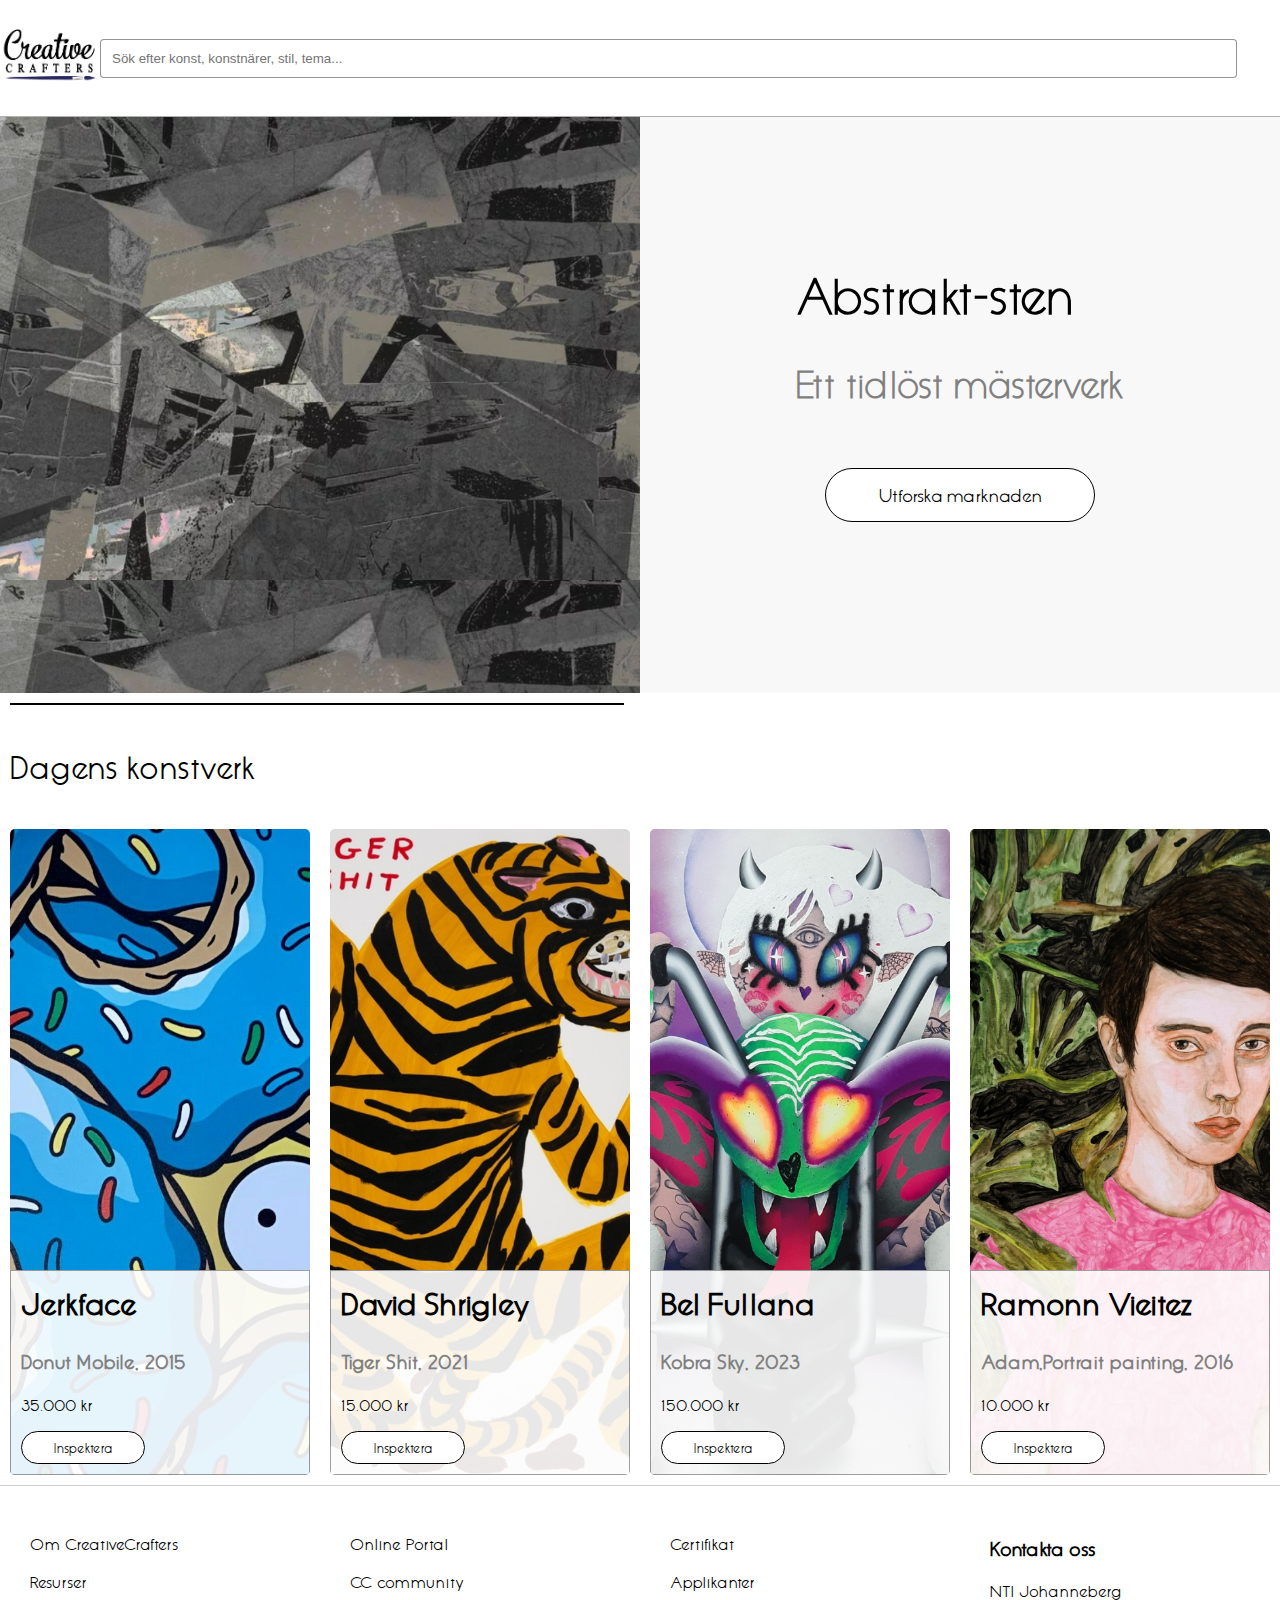
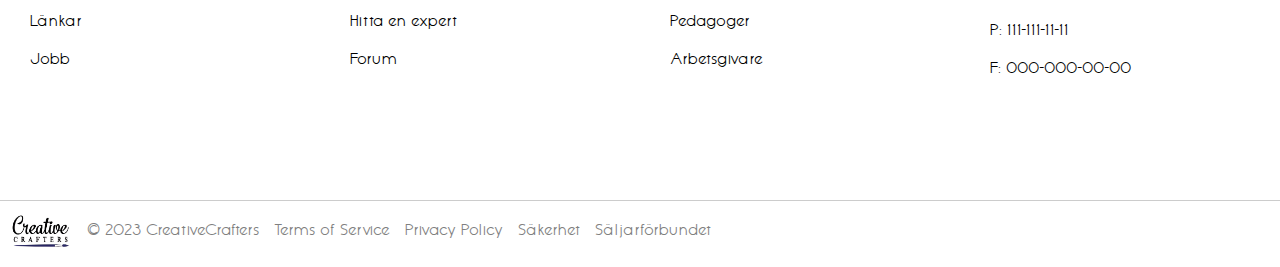
<file: index.html>
<!DOCTYPE html>
<html lang="en">

<head>
    <meta charset="UTF-8">
    <meta name="viewport" content="width=device-width, initial-scale=1.0">
    <title>CreativeCrafters</title>
    <link rel="stylesheet" href="/css/style.css">
</head>

<body>
    <div class="grid-container">
        <header>
            <a href="index.html" id="logga">
                <img src="/img/logga.png" alt="logga" style="height: 100px;">
            </a>
            <nav class="nav">
                <div class="searchbar">
                    <form>
                        <input type="text" placeholder="Sök efter konst, konstnärer, stil, tema..." size="137">
                    </form>
                </div>
                <ul class="navMenu">
                    <li><a href="" target="_blank">Köp</a></li>
                    <li><a href="" target="_blank">Sälj</a></li>
                    <li><a href="" target="_blank">Info</a></li>
                    <li><a href="/employees.html" target="_blank">Anställda</a></li>
                    <li><img src="/img/shopping_cart.png" alt="kundvagn"></li>
                </ul>
            </nav>
        </header>
        <div class="main1"></div>
        <main class="main2">
            <div class="artDisplayTitle">
                <h1>Abstrakt-sten</h1>
                <h2>Ett tidlöst mästerverk</h2>
            </div>
            <div class="button-container">
                <form action="marknad.html">
                    <button type="submit">Utforska marknaden</button>
                </form>
            </div>
        </main>
        <div class="div">
            <p>Dagens konstverk</p>
        </div>
        <section class="featured-section">
            <div class="featured-card">
                <img src="/img/featured_art1.png" alt="featured_art1">
                <div class="overlay">
                    <h2>Jerkface</h2>
                    <h3>Donut Mobile, 2015</h3>
                    <p>35.000 kr</p>
                    <button>Inspektera</button>
                </div>
            </div>
            <div class="featured-card">
                <img src="/img/featured_art2.png" alt="featured_art2">
                <div class="overlay">
                    <h2>David Shrigley</h2>
                    <h3>Tiger Shit, 2021</h3>
                    <p>15.000 kr</p>
                    <button class="">Inspektera</button>
                </div>
            </div>
            <div class="featured-card">
                <img src="/img/featured_art3.png" alt="featured_art3">
                <div class="overlay">
                    <h2>Bel Fullana</h2>
                    <h3>Kobra Sky, 2023</h3>
                    <p>150.000 kr</p>
                    <button>Inspektera</button>
                </div>
            </div>
            <div class="featured-card">
                <img src="/img/featured_art4.png" alt="featured_art4">
                <div class="overlay">
                    <h2>Ramonn Vieitez</h2>
                    <h3>Adam,Portrait painting, 2016</h3>
                    <p>10.000 kr</p>
                    <button>Inspektera</button>
                </div>
            </div>
        </section>
        <footer class="footer">
            <div class="footnotes">
                <p>Om CreativeCrafters</p>
                <p>Resurser</p>
                <p>Länkar</p>
                <p>Jobb</p>
            </div>
            <div class="footnotes">
                <p>Online Portal</p>
                <p>CC community</p>
                <p>Hitta en expert</p>
                <p>Forum</p>
            </div>
            <div class="footnotes">
                <p>Certifikat</p>
                <p>Applikanter</p>
                <p>Pedagoger</p>
                <p>Arbetsgivare</p>
            </div>
            <div class="footnotes">
                <h3>Kontakta oss</h3>
                <p>NTI Johanneberg</p>
                <p>P: 111-111-11-11</p>
                <p>F: 000-000-00-00</p>
            </div>
        </footer>
        <div class="footer-box">
            <div><img src="/img/logga.png" alt="logga"></div>
            <p>© 2023 CreativeCrafters</p>
            <p>Terms of Service</p>
            <p>Privacy Policy</p>
            <p>Säkerhet</p>
            <p>Säljarförbundet</p>
        </div>
    </div>
</body>

</html>
</file>
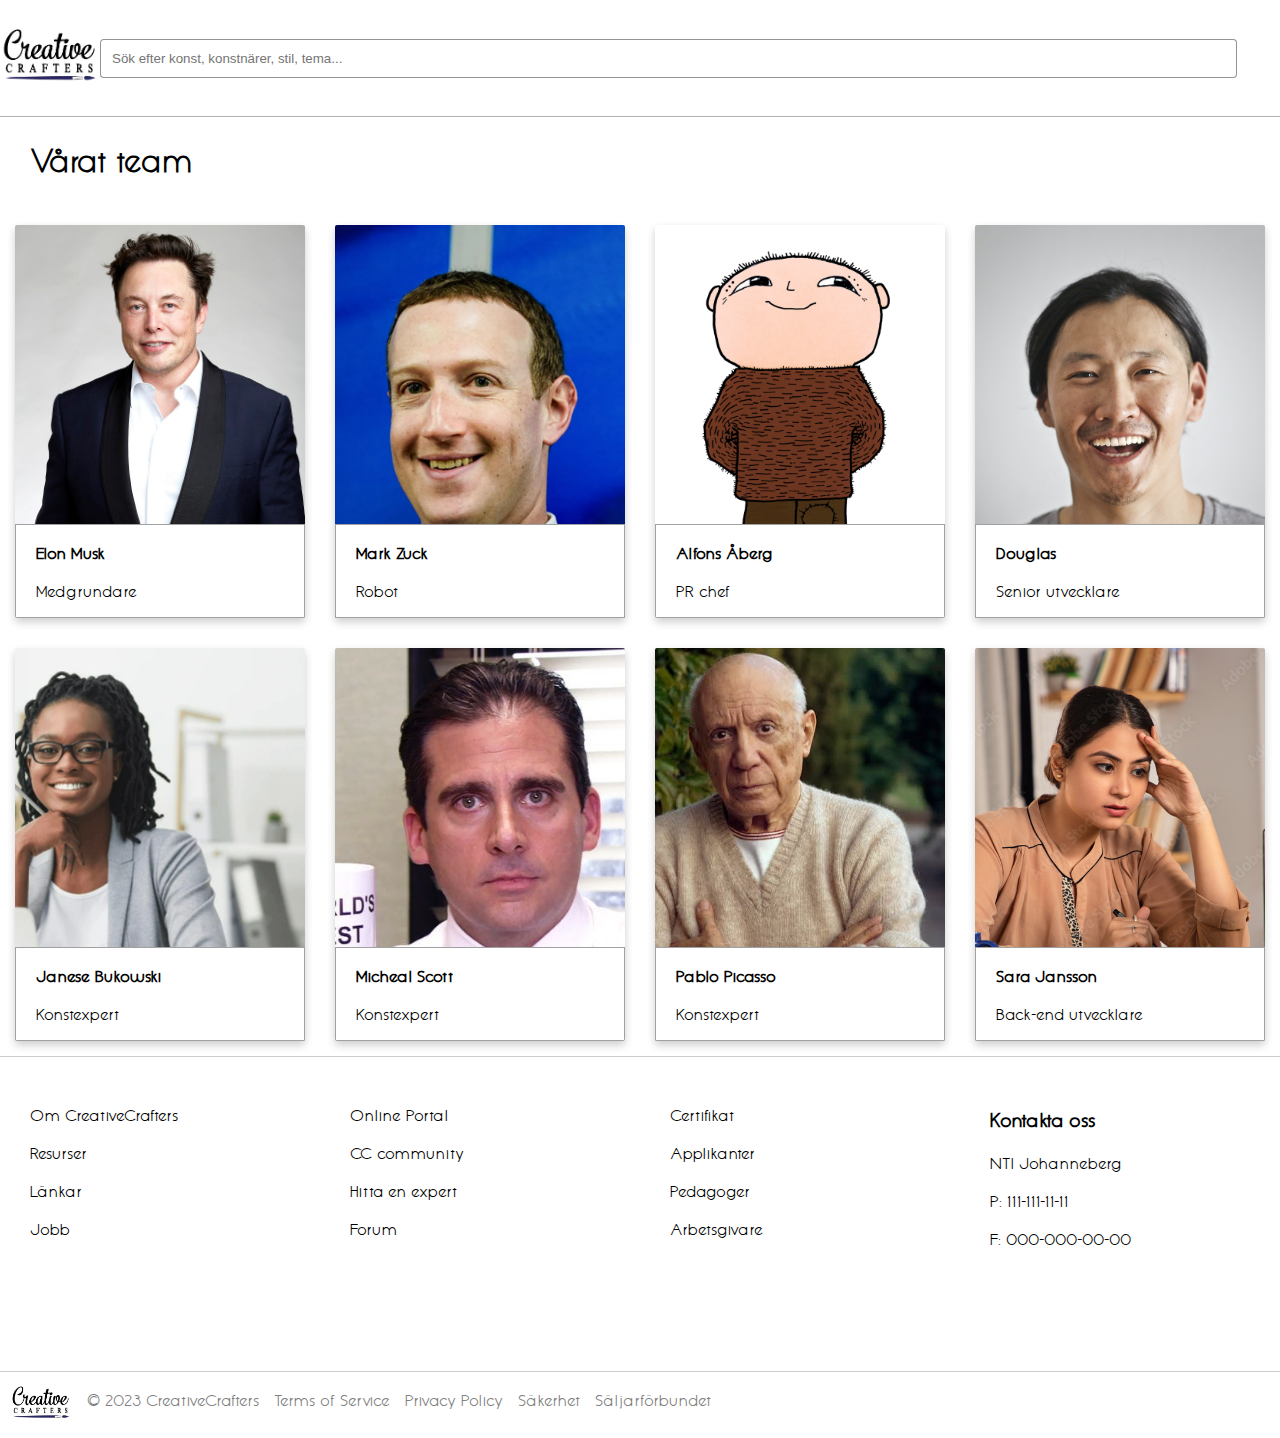
<file: employees.html>
<!DOCTYPE html>
<html lang="en">

<head>
    <meta charset="UTF-8">
    <meta name="viewport" content="width=device-width, initial-scale=1.0">
    <title>Anställda</title>
    <link rel="stylesheet" href="/css/style_cards.css">
</head>

<body>
    <div class="grid-container">
        <header>
            <a href="index.html" id="logga">
                <img src="/img/logga.png" alt="logga" style="height: 100px;">
            </a>
            <nav class="nav">
                <div class="searchbar">
                    <form>
                        <input type="text" placeholder="Sök efter konst, konstnärer, stil, tema..." size="137">
                    </form>
                </div>
                <ul class="navMenu">
                    <li><a href="" target="_blank">Köp</a></li>
                    <li><a href="" target="_blank">Sälj</a></li>
                    <li><a href="" target="_blank">Info</a></li>
                    <li><a href="" target="_blank">Anställda</a></li>
                    <li><img src="/img/shopping_cart.png" alt="kundvagn"></li>
                </ul>
            </nav>
        </header>
        <div class="title">
            <h1>Vårat team</h1>
        </div>
        <div class="card-container">
            <div class="card">
                <img src="img/elon_musk_avatar.jpg" alt="Avatar">
                <div class="card-overlay">
                    <p><b>Elon Musk</b></p>
                    <p>Medgrundare</p>
                </div>
            </div>
            <div class="card">
                <img src="img/mark_zuck_avatar.png" alt="Avatar">
                <div class="card-overlay">
                    <p><b>Mark Zuck</b></p>
                    <p>Robot</p>
                </div>
            </div>
            <div class="card">
                <img src="img/alfons_avatar.png" alt="Avatar">
                <div class="card-overlay">
                    <p><b>Alfons Åberg</b></p>
                    <p>PR chef</p>
                </div>
            </div>
            <div class="card">
                <img src="img/douglas_avatar.jpg" alt="Avatar">
                <div class="card-overlay">
                    <p><b>Douglas</b></p>
                    <p>Senior utvecklare</p>
                </div>
            </div>
        </div>

        <div class="card-container2">
            <div class="card">
                <img src="img/avatar5.png" alt="Avatar">
                <div class="card-overlay">
                    <p><b>Janese Bukowski</b></p>
                    <p>Konstexpert</p>
                </div>
            </div>
            <div class="card">
                <img src="img/micheal_scott_avatar.jpg" alt="Avatar">
                <div class="card-overlay">
                    <p><b>Micheal Scott</b></p>
                    <p>Konstexpert</p>
                </div>
            </div>
            <div class="card">
                <img src="img/pablo_picasso_avatar.jpg" alt="Avatar">
                <div class="card-overlay">
                    <p><b>Pablo Picasso</b></p>
                    <p>Konstexpert</p>
                </div>
            </div>
            <div class="card">
                <img src="img/avatar8.jpg" alt="Avatar">
                <div class="card-overlay">
                    <p><b>Sara Jansson</b></p>
                    <p>Back-end utvecklare</p>
                </div>
            </div>
        </div>

        <footer class="footer">
            <div class="footnotes">
                <p>Om CreativeCrafters</p>
                <p>Resurser</p>
                <p>Länkar</p>
                <p>Jobb</p>
            </div>
            <div class="footnotes">
                <p>Online Portal</p>
                <p>CC community</p>
                <p>Hitta en expert</p>
                <p>Forum</p>
            </div>
            <div class="footnotes">
                <p>Certifikat</p>
                <p>Applikanter</p>
                <p>Pedagoger</p>
                <p>Arbetsgivare</p>
            </div>
            <div class="footnotes">
                <h3>Kontakta oss</h3>
                <p>NTI Johanneberg</p>
                <p>P: 111-111-11-11</p>
                <p>F: 000-000-00-00</p>
            </div>
        </footer>
        <div class="footer-box">
            <div><img src="/img/logga.png" alt="logga"></div>
            <p>© 2023 CreativeCrafters</p>
            <p>Terms of Service</p>
            <p>Privacy Policy</p>
            <p>Säkerhet</p>
            <p>Säljarförbundet</p>
        </div>
    </div>
</body>

</html>
</file>
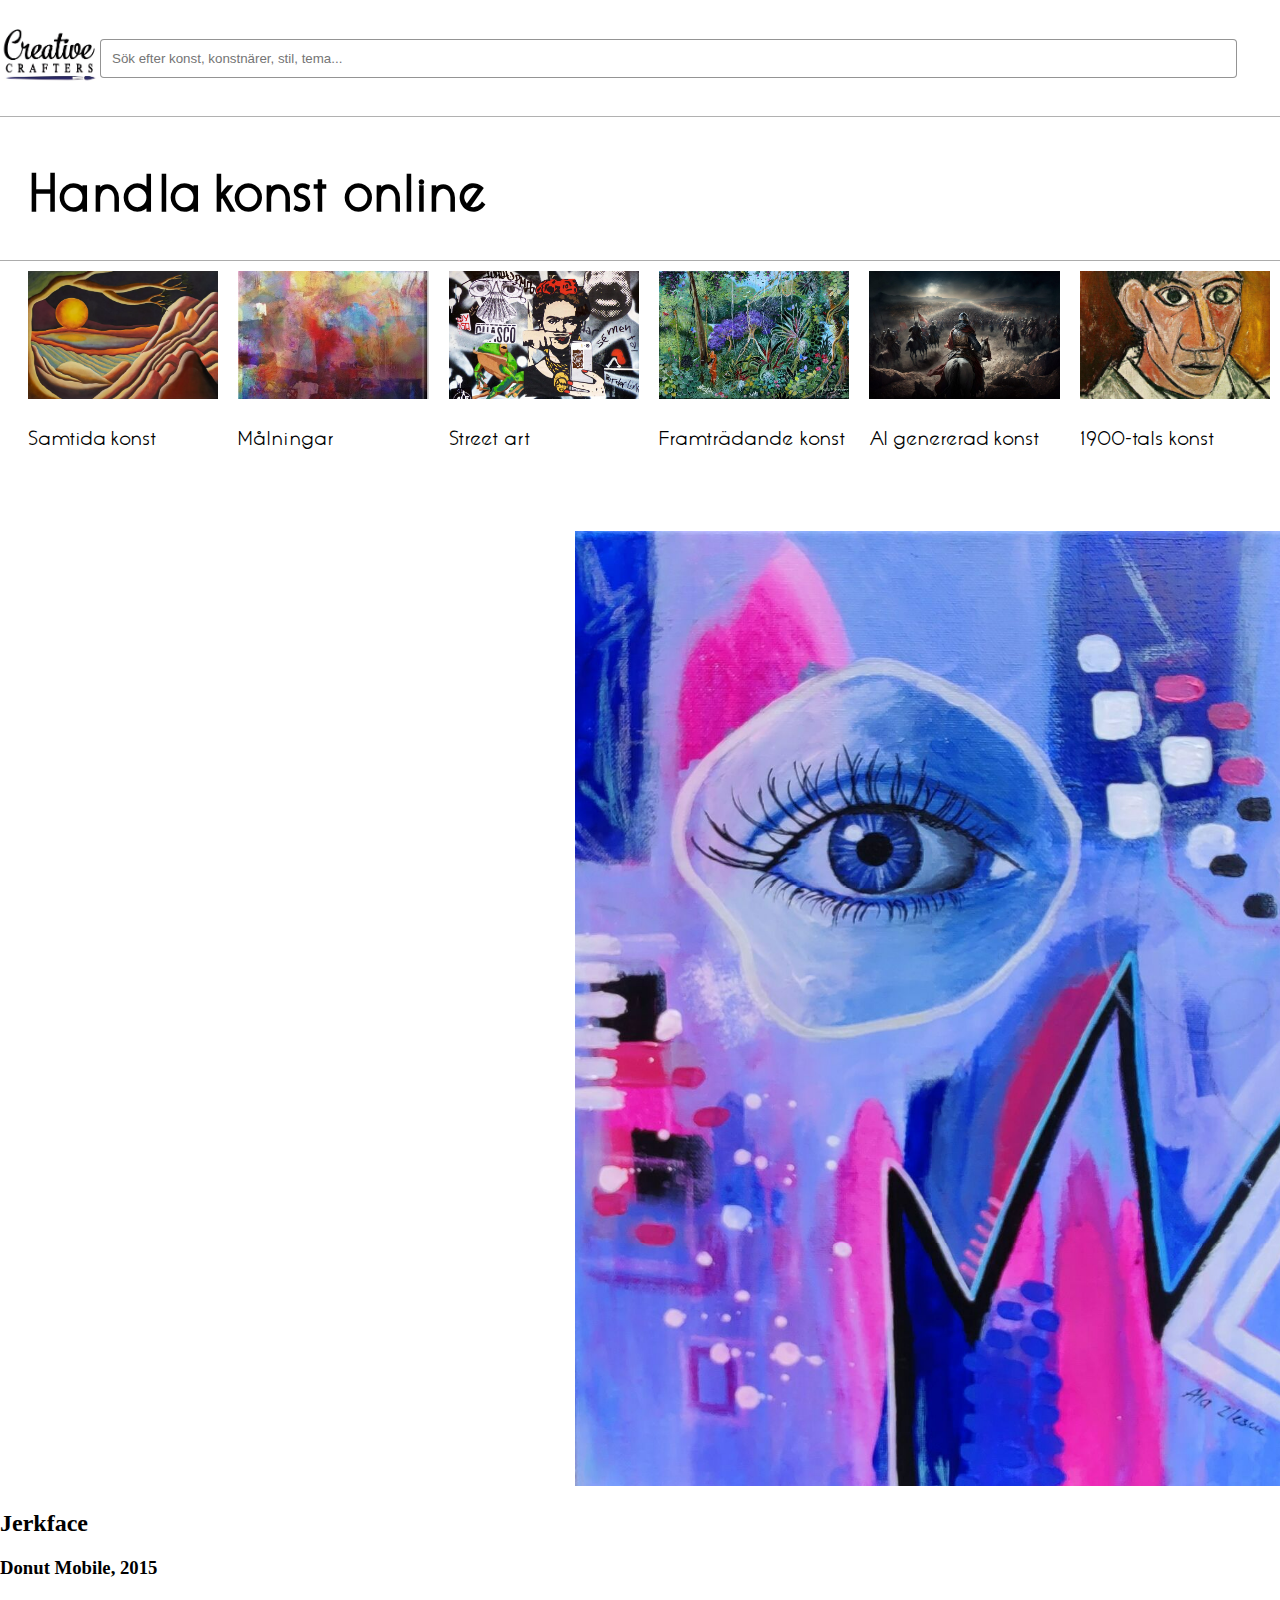
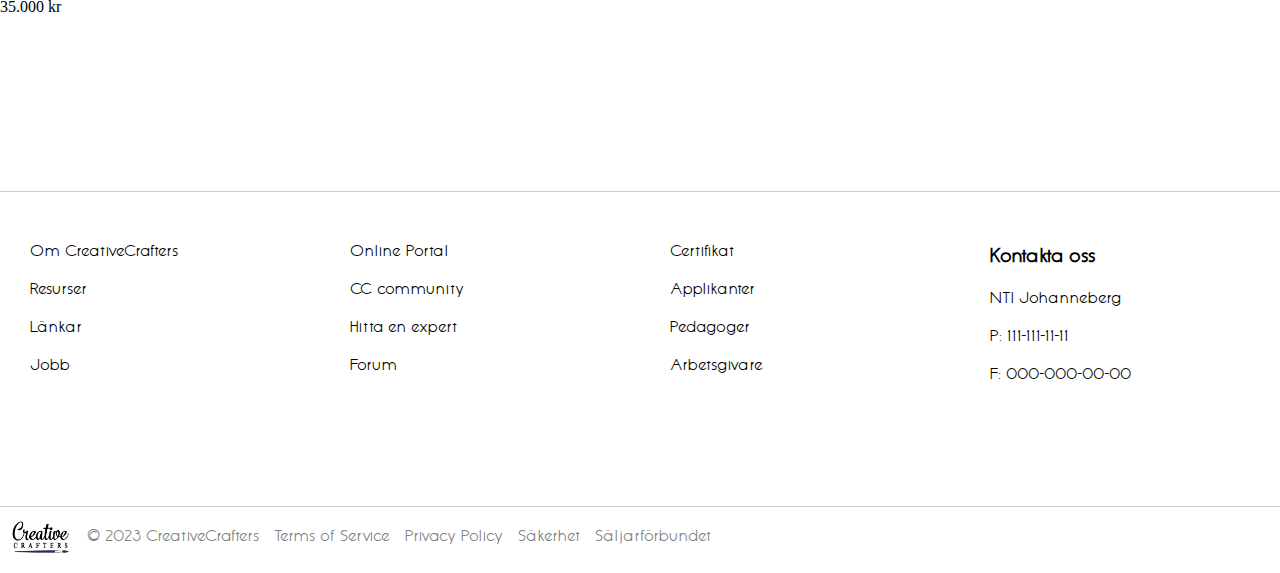
<file: marknad.html>
<!DOCTYPE html>
<html lang="en">

<head>
    <meta charset="UTF-8">
    <meta name="viewport" content="width=device-width, initial-scale=1.0">
    <title>CreativeCrafters marknad</title>
    <link rel="stylesheet" href="css/style_marknad.css">
</head>

<body>
    <div class="grid-container">
        <header>
            <a href="index.html" id="logga">
                <img src="/img/logga.png" alt="logga" style="height: 100px;">
            </a>
            <nav class="nav">
                <div class="searchbar">
                    <form>
                        <input type="text" placeholder="Sök efter konst, konstnärer, stil, tema..." size="137">
                    </form>
                </div>
                <ul class="navMenu">
                    <li><a href="" target="_blank">Köp</a></li>
                    <li><a href="" target="_blank">Sälj</a></li>
                    <li><a href="" target="_blank">Info</a></li>
                    <li><a href="/employees.html" target="_blank">Anställda</a></li>
                    <li><img src="/img/shopping_cart.png" alt="kundvagn"></li>
                </ul>
            </nav>
        </header>
        <div class="titleBox"><h1>Handla konst online</h1></div>
        <main class="boxThemes">
            <div class="theme">
                <img src="img/tema_samtida.png" alt="contemporary art">
                <div class="themeTitle"><p>Samtida konst</p></div>
            </div>
            <div class="theme">
                <img src="img/tema_målningar.jpg" alt="målningar">
                <div class="themeTitle"><p>Målningar</p></div>
            </div>
            <div class="theme">
                <img src="img/tema_street_art.jpg" alt="street-art">
                <div class="themeTitle"><p>Street art</p></div>
            </div>
            <div class="theme">
                <img src="img/tema_emerging.jpg" alt="framträdande">
                <div class="themeTitle"><p>Framträdande konst</p></div>
            </div>
            <div class="theme">
                <img src="img/ai_generated_art.jpg" alt="AI generated">
                <div class="themeTitle"><p>AI genererad konst</p></div>
            </div>
            <div class="theme">
                <img src="img/tema_1900.jpg" alt="1900tals konst">
                <div class="themeTitle"><p>1900-tals konst</p></div>
            </div>
        </main>
        <div class="boxArtworks">
            <div class="artwork">
                <img src="img/art.png" alt="artwork">
                <div class="artworkDescription">
                    <h2>Jerkface</h2>
                    <h3>Donut Mobile, 2015</h3>
                    <p>35.000 kr</p>
                </div>

            </div>
        </div>
        <footer class="footer">
            <div class="footnotes">
                <p>Om CreativeCrafters</p>
                <p>Resurser</p>
                <p>Länkar</p>
                <p>Jobb</p>
            </div>
            <div class="footnotes">
                <p>Online Portal</p>
                <p>CC community</p>
                <p>Hitta en expert</p>
                <p>Forum</p>
            </div>
            <div class="footnotes">
                <p>Certifikat</p>
                <p>Applikanter</p>
                <p>Pedagoger</p>
                <p>Arbetsgivare</p>
            </div>
            <div class="footnotes">
                <h3>Kontakta oss</h3>
                <p>NTI Johanneberg</p>
                <p>P: 111-111-11-11</p>
                <p>F: 000-000-00-00</p>
            </div>
        </footer>
        <div class="footer-box">
            <div><img src="/img/logga.png" alt="logga"></div>
            <p>© 2023 CreativeCrafters</p>
            <p>Terms of Service</p>
            <p>Privacy Policy</p>
            <p>Säkerhet</p>
            <p>Säljarförbundet</p>
        </div>
    </div>
</body>

</html>
</file>
<file: css/style.css>
.grid-container {
    display: grid;
    grid-template-columns: 25% 25% 25% 25%;
    grid-template-rows: 13vh 32% 7% 37% 35vh 7vh;
    height: 200vh;
    grid-template-areas:
        'hd hd hd hd'
        'mn1 mn1 mn2 mn2'
        'dv dv dv dv'
        'st st st st'
        'ft ft ft ft'
        'ftb ftb ftb ftb';
}

@font-face {
    font-family: 'queensides-medium';
    src: url(/fonts/QueensidesMedium-x30zV.ttf);
    font-weight: normal;
    font-style: normal;
}

@font-face {
    font-family: 'queensides-light';
    src: url(/fonts/QueensidesLight-ZVj3l.ttf);
    font-weight: normal;
    font-style: normal;
}

@font-face {
    font-family: 'queensides';
    src: url(/fonts/Queensides-3z7Ey.ttf);
    font-weight: normal;
    font-style: normal;
}

body {
    margin: 0;
    overflow-x: hidden;
}

header {
    grid-area: hd;
    position: sticky;
    top: 0;
    z-index: 9999;
    background: white;
    display: flex;
    justify-content: space-between;
    align-items: center;
    border-bottom: 1px solid rgba(0, 0, 0, 0.306);
}

nav {
    display: flex;
    font-family: 'queensides-medium', sans-serif;
    font-size: 150%;
    justify-content: space-between;
    align-items: center;
}

nav img {
    height: 60px;
}

.navMenu {
    display: flex;
    list-style: none;
    margin-right: 20px;
    align-items: center;
}

.navMenu li a {
    margin: 7px;
    transition: 0.3s ease;
}

.navMenu li a:hover {
    color: blue;
}

.searchbar form {
    display: flex;
}

.searchbar input {
    border-style: solid;
    border-color: rgba(87, 87, 87, 0.637);
    border-width: 1px;
    border-radius: 4px;
    padding: 11px;
    transition: 0.3s ease;
}

.searchbar input:hover {
    border-color: rgb(0, 0, 0);
}

.main1 {
    grid-area: mn1;
    background-image: url(/img/art_landingpage2.png);
    background-size: contain;
}

.main2 {
    grid-area: mn2;
    background-color: rgb(248, 248, 248);
    display: flex;
    justify-content: center;
    flex-direction: column;
    align-items: center;
}

.artDisplayTitle {
    font-family: 'queensides-light', sans-serif;
    font-size: 160%;

}

.artDisplayTitle h2 {
    color: gray;
}

.button-container {
    height: 20%;
    margin-top: 30px;
}

.button-container button {
    font-family: 'queensides-medium', sans-serif;
    font-size: 110%;
    padding: 0.75em 3em;
    background: white;
    border: 1px solid black;
    border-radius: 100vw;
    transition: 0.3s ease;
}

.button-container button:hover {
    background-color: blue;
    border-color: blue;
    text-decoration: underline;
    text-decoration-color: white;
    color: white;
    cursor: pointer;
}

.div {
    grid-area: dv;
    font-family: 'queensides-medium', sans-serif;
    font-size: 2rem;
    width: 48%;
    margin-left: 10px;
    margin-top: 10px;
    position: relative;
    border-top: 2px solid rgb(0, 0, 0);
}

.div p {
    position: absolute;
    bottom: 0;
}

.featured-section {
    grid-area: st;
    display: flex;
    flex-direction: row;
}

.featured-card {
    position: relative;
    overflow: hidden;
    width: 25%;
    border-radius: 5px;
    margin: 10px;
}

.featured-card img {
    width: 100%;
    height: 100%;
    object-fit: cover;
    transition: 0.5s ease;
}

.featured-card img:hover {
    transform: scale(1.2);
}

.overlay {
    font-family: 'queensides-medium', sans-serif;
    position: absolute;
    bottom: 0;
    left: 0;
    right: 0;
    background-color: rgba(255, 255, 255, 0.9);
    padding: 10px;
    border: 1px solid rgba(0, 0, 0, 0.37);
}

.overlay h2 {
    margin-top: 0px;
    font-size: 30px;
}

.overlay h3 {
    color: gray;
}

.overlay button {
    font-family: 'queensides-medium', sans-serif;
    padding: 0.5em 2rem;
    background: white;
    border: 1px solid black;
    border-radius: 100vw;
    transition: 0.3s ease;
}

.overlay button:hover {
    background-color: blue;
    border-color: blue;
    text-decoration: underline;
    text-decoration-color: white;
    color: white;
    cursor: pointer;
}

.footer {
    grid-area: ft;
    border-top: 1px solid rgba(0, 0, 0, 0.196);
    display: flex;
    flex-direction: row;
}

.footnotes {
    font-family: 'queensides-medium', sans-serif;
    width: 25%;
    margin-left: 20px;
    margin-top: 20px;
    padding: 10px;
}

.footer-box {
    font-family: 'queensides-medium', sans-serif;
    grid-area: ftb;
    display: flex;
    flex-direction: row;
    border-top: 1px solid rgba(0, 0, 0, 0.201);
}

.footer-box img {
    height: 100%;
    margin-left: 10px;
}

.footer-box p {
    margin-left: 15px;
    color: gray;
}
</file>
<file: css/style_cards.css>
.grid-container {
    display: grid;
    height: 148vh;
    grid-template-columns: 25% 25% 25% 25%;
    grid-template-rows: 13vh 7% 47vh 47vh 35vh 7vh;
    grid-template-areas: 
    'hd hd hd hd'
    'tl tl tl tl'
    'cc cc cc cc'
    'cc2 cc2 cc2 cc2'
    'ft ft ft ft'
    'ftb ftb ftb ftb';
}

@font-face {
    font-family: 'queensides-medium';
    src: url(/fonts/QueensidesMedium-x30zV.ttf);
    font-weight: normal;
    font-style: normal;
}

@font-face {
    font-family: 'queensides-light';
    src: url(/fonts/QueensidesLight-ZVj3l.ttf);
    font-weight: normal;
    font-style: normal;
}

@font-face {
    font-family: 'queensides';
    src: url(/fonts/Queensides-3z7Ey.ttf);
    font-weight: normal;
    font-style: normal;
}

body {
    margin: 0;
    overflow-x: hidden;
}

header {
    grid-area: hd;
    position: sticky;
    top: 0;
    z-index: 9999;
    background: white;
    display: flex;
    justify-content: space-between;
    align-items: center;
    border-bottom: 1px solid rgba(0, 0, 0, 0.306);
}

nav {
    display: flex;
    font-family: 'queensides-medium', sans-serif;
    font-size: 150%;    
    justify-content: space-between;
    align-items: center;
}

nav img {
    height: 60px;
}

.navMenu {
    display: flex;
    list-style: none;
    margin-right: 20px;
    align-items: center;
}

.navMenu li a{
    margin: 7px;
    transition: 0.3s ease;
}

.navMenu li a:hover {
    color: blue;
}

.searchbar form {
    display: flex;
}

.searchbar input {
    border-style: solid;
    border-color: rgba(87, 87, 87, 0.637);
    border-width: 1px;
    border-radius: 4px;
    padding: 11px;
    transition: 0.3s ease;
}

.searchbar input:hover {
    border-color: rgb(0, 0, 0);
}

.title {
    grid-area: tl;
    font-family: 'queensides', sans-serif;
    margin: 0 0 10px 30px;
}

.card-container {
    grid-area: cc;
    display: flex;
    flex-direction: row;
}

.card {
    position: relative;
    overflow: hidden;
    width: 25%;
    border-radius: 2px;
    margin: 15px;
    box-shadow: 0 4px 8px 0 rgba(0,0,0,0.2);
    transition: 0.3s ease;
}

.card:hover {
    box-shadow: 0 12px 24px 0 rgba(0,0,0,0.2);
}

.card-container img {
    width:100%;
    height: 100%;
    object-fit: cover;
}

.card-overlay {
    font-family: 'queensides-medium', sans-serif;
    position: absolute;
    bottom:0;
    left:0;
    right:0;
    background-color: rgba(255, 255, 255);
    padding-left: 20px;
    border: 1px solid rgba(0, 0, 0, 0.37);
}

.card-container2 {
    grid-area: cc2;
    display: flex;
    flex-direction: row;
}

.card-container2 img {
    width:100%;
    height: 100%;
    object-fit: cover;
}

.footer {
    grid-area: ft;
    border-top: 1px solid rgba(0, 0, 0, 0.196);
    display: flex;
    flex-direction: row;
}

.footnotes {
    font-family: 'queensides-medium', sans-serif;
    width: 25%;
    margin-left: 20px;
    margin-top: 20px;
    padding: 10px;
}

.footer-box {
    font-family: 'queensides-medium', sans-serif;
    grid-area: ftb;
    display: flex;
    flex-direction: row;
    border-top: 1px solid rgba(0, 0, 0, 0.201);
}

.footer-box img {
    height: 100%;
    margin-left: 10px;
}

.footer-box p {
    margin-left: 15px;
    color: gray;
}
</file>
<file: css/style_marknad.css>
.grid-container {
    display: grid;
    grid-template-columns: 25% 25% 25% 25%;
    grid-template-rows: 13vh 8% 15% 70% 35vh 7vh;
    height: 200vh;
    grid-template-areas: 
    'hd hd hd hd'
    'div div div div'
    'mn mn mn mn'
    'dv dv dv dv'
    'ft ft ft ft'
    'ftb ftb ftb ftb';
}

@font-face {
    font-family: 'queensides-medium';
    src: url(/fonts/QueensidesMedium-x30zV.ttf);
    font-weight: normal;
    font-style: normal;
}

@font-face {
    font-family: 'queensides-light';
    src: url(/fonts/QueensidesLight-ZVj3l.ttf);
    font-weight: normal;
    font-style: normal;
}

@font-face {
    font-family: 'queensides';
    src: url(/fonts/Queensides-3z7Ey.ttf);
    font-weight: normal;
    font-style: normal;
}

body {
    margin: 0;
    overflow-x: hidden;
}

header {
    grid-area: hd;
    position: sticky;
    top: 0;
    z-index: 9999;
    background: white;
    display: flex;
    justify-content: space-between;
    align-items: center;
    border-bottom: 1px solid rgba(0, 0, 0, 0.306);
}

nav {
    display: flex;
    font-family: 'queensides-medium', sans-serif;
    font-size: 150%;    
    justify-content: space-between;
    align-items: center;
}

nav img {
    height: 60px;
}

.navMenu {
    display: flex;
    list-style: none;
    margin-right: 20px;
    align-items: center;
}

.navMenu li a{
    margin: 7px;
    transition: 0.3s ease;
}

.navMenu li a:hover {
    color: blue;
}

.searchbar form {
    display: flex;
}

.searchbar input {
    border-style: solid;
    border-color: rgba(87, 87, 87, 0.637);
    border-width: 1px;
    border-radius: 4px;
    padding: 11px;
    transition: 0.3s ease;
}

.searchbar input:hover {
    border-color: rgb(0, 0, 0);
}

.titleBox {
    grid-area: div;
    font-family: 'queensides-medium', sans-serif;
    border-bottom: 1px solid rgba(0, 0, 0, 0.326);
    display: flex;
    align-items: center;
}

.titleBox h1 {
    margin-left: 30px;
    font-size: 50px;
}


.boxThemes {
    grid-area: mn;
    font-family: 'queensides-medium', sans-serif;
    display: flex;
    flex-direction: row;
    margin-left: 18px;
}

.theme {
    width: 17%;
    height: 128px;
    padding: 10px;
}

.theme img {
    height: 100%;
    width: 100%;
    object-fit: cover;
}

.themeTitle {
    margin-top: 0px;
    font-size: 20px;
}

.boxArtworks {
    grid-area: dv;
}

.footer {
    grid-area: ft;
    border-top: 1px solid rgba(0, 0, 0, 0.196);
    display: flex;
    flex-direction: row;
}

.footnotes {
    font-family: 'queensides-medium', sans-serif;
    width: 25%;
    margin-left: 20px;
    margin-top: 20px;
    padding: 10px;
}

.footer-box {
    font-family: 'queensides-medium', sans-serif;
    grid-area: ftb;
    display: flex;
    flex-direction: row;
    border-top: 1px solid rgba(0, 0, 0, 0.201);
}

.footer-box img {
    height: 100%;
    margin-left: 10px;
}

.footer-box p {
    margin-left: 15px;
    color: gray;
}
</file>
